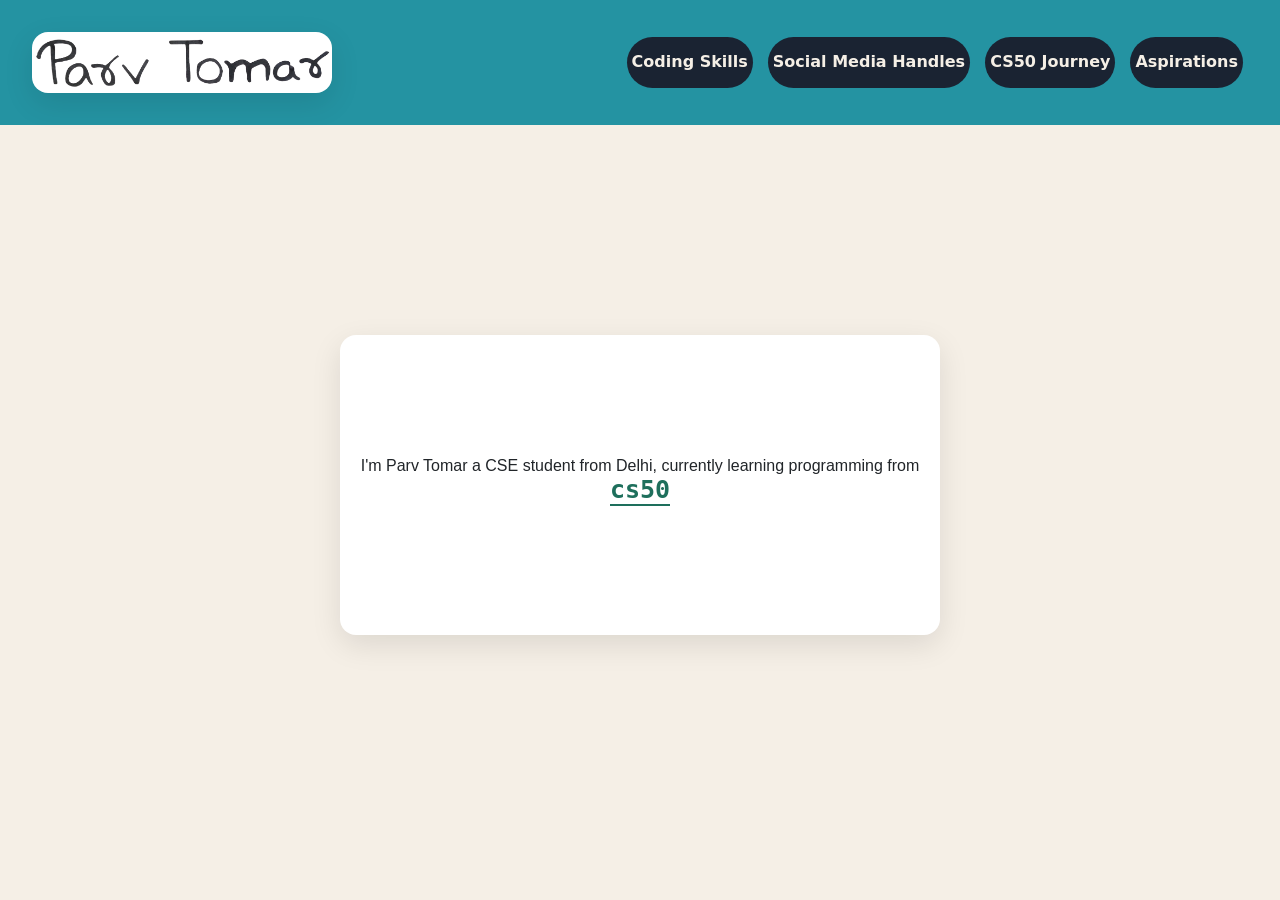
<file: index.html>
<!DOCTYPE html>

<html lang="en">
    <head>
        <link href="https://cdn.jsdelivr.net/npm/bootstrap@5.3.8/dist/css/bootstrap.min.css" rel="stylesheet" integrity="sha384-sRIl4kxILFvY47J16cr9ZwB07vP4J8+LH7qKQnuqkuIAvNWLzeN8tE5YBujZqJLB" crossorigin="anonymous">
        <script src="https://cdn.jsdelivr.net/npm/bootstrap@5.3.8/dist/js/bootstrap.bundle.min.js" integrity="sha384-FKyoEForCGlyvwx9Hj09JcYn3nv7wiPVlz7YYwJrWVcXK/BmnVDxM+D2scQbITxI" crossorigin="anonymous"></script>
        <link href="styles.css" rel="stylesheet">
        <script src="script.js" defer></script>
        <title>INTRO</title>
    </head>
    <body>
        <div id ='header'>
            <div class='box'><a href='index.html'><img class='name' src='name.png'></a></div>
            <div id ='btnGroup'>
                <button onclick="location.href='coding-skills.html'" class = 'movement'>Coding Skills</button>
                <button onclick="location.href='social-media.html'" class = 'movement'>Social Media Handles</button>
                <button onclick="location.href='cs50-journey.html'" class = 'movement'>CS50 Journey</button>
                <button onclick="location.href='aspirations.html'" class = 'movement'>Aspirations</button>
            </div>
        </div>
        <div class='page-wrapper'>
            <div class='body'>
                <div class='main-content'>
                    <h1 id='basicIntro'>I'm Parv Tomar a CSE student from Delhi, currently learning programming from <a target='_blank' href="https://cs50.harvard.edu/x/" class="cs50-link">cs50</a></h1>
                </div>
            </div>
        </div>
    </body>
</html>
</file>
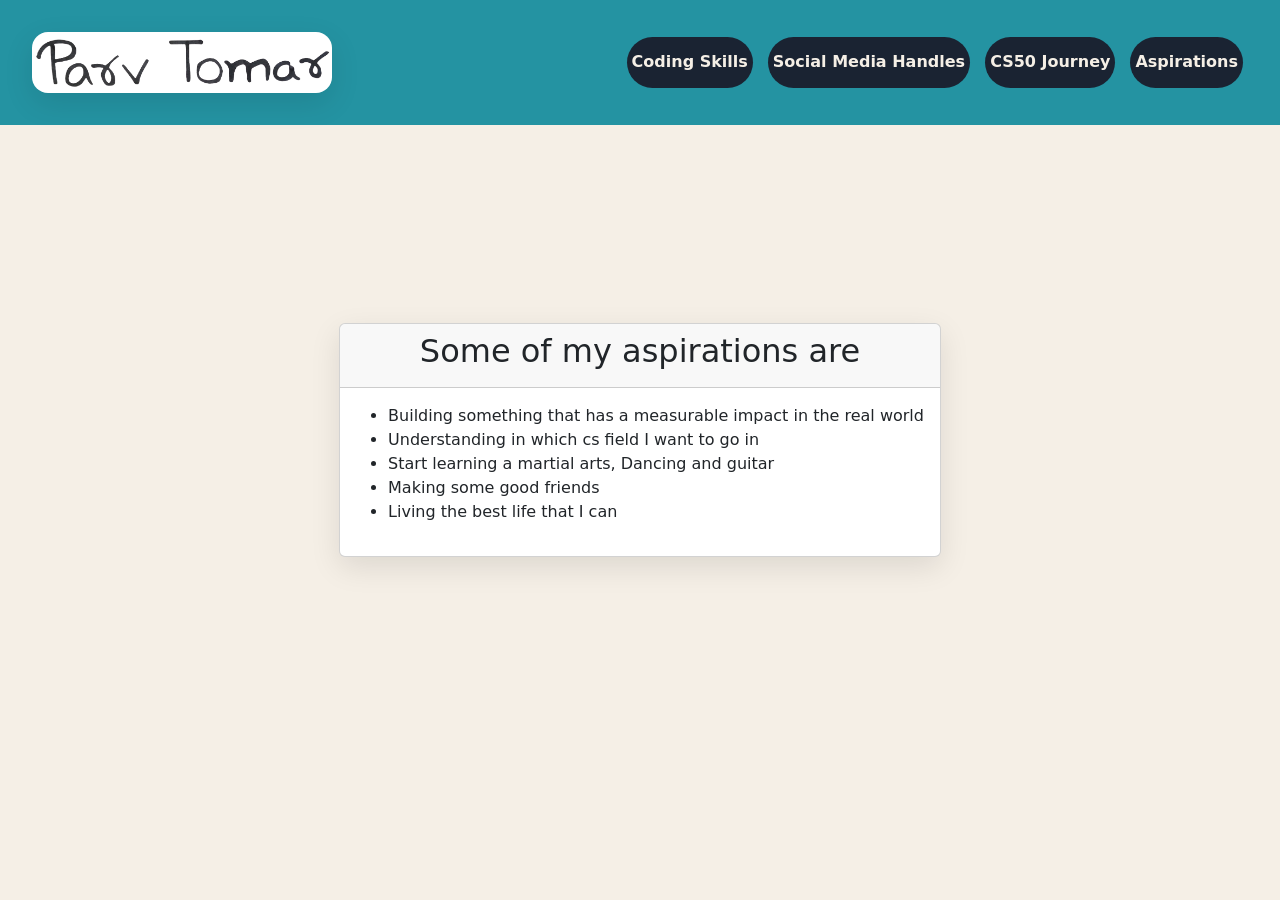
<file: aspirations.html>
<!DOCTYPE html>

<html lang="en">
    <head>
        <link href="https://cdn.jsdelivr.net/npm/bootstrap@5.3.8/dist/css/bootstrap.min.css" rel="stylesheet" integrity="sha384-sRIl4kxILFvY47J16cr9ZwB07vP4J8+LH7qKQnuqkuIAvNWLzeN8tE5YBujZqJLB" crossorigin="anonymous">
        <script src="https://cdn.jsdelivr.net/npm/bootstrap@5.3.8/dist/js/bootstrap.bundle.min.js" integrity="sha384-FKyoEForCGlyvwx9Hj09JcYn3nv7wiPVlz7YYwJrWVcXK/BmnVDxM+D2scQbITxI" crossorigin="anonymous"></script>
        <link href="styles.css" rel="stylesheet">
        <script src="script.js" defer></script>
        <title>Coding Skills</title>
    </head>
    <body>
        <div id = 'header'>
            <div class='box'><a href='index.html'><img class='name' src='name.png'></a></div>
            <div id = 'btnGroup'>
                <button onclick="location.href='coding-skills.html'" class = 'movement'>Coding Skills</button>
                <button onclick="location.href='social-media.html'" class = 'movement'>Social Media Handles</button>
                <button onclick="location.href='cs50-journey.html'" class = 'movement'>CS50 Journey</button>
                <button onclick="location.href='aspirations.html'" class = 'movement'>Aspirations</button>
            </div>
        </div>
        <div id="page-wrapper">
        <div class='aspirations'>
            <div class='card' style='box-shadow: 0px 10px 30px rgba(0, 0, 0, 0.1);'>
                <div class='card-header'>
                    <div class="card-title text-center"><h2>Some of my aspirations are</h2></div>
                </div>
                <div class='card-body'>
                    <ul>
                        <li>
                            Building something that has a measurable impact in the real world
                        </li>
                        <li>
                            Understanding in which cs field I want to go in
                        </li>
                        <li>
                            Start learning a martial arts, Dancing and guitar
                        </li>
                        <li>
                            Making some good friends
                        </li>
                        <li>
                            Living the best life that I can
                        </li>
                    </ul>
                </div>
            </div>
        </div>
        </div>
    </body>
</html>
</file>
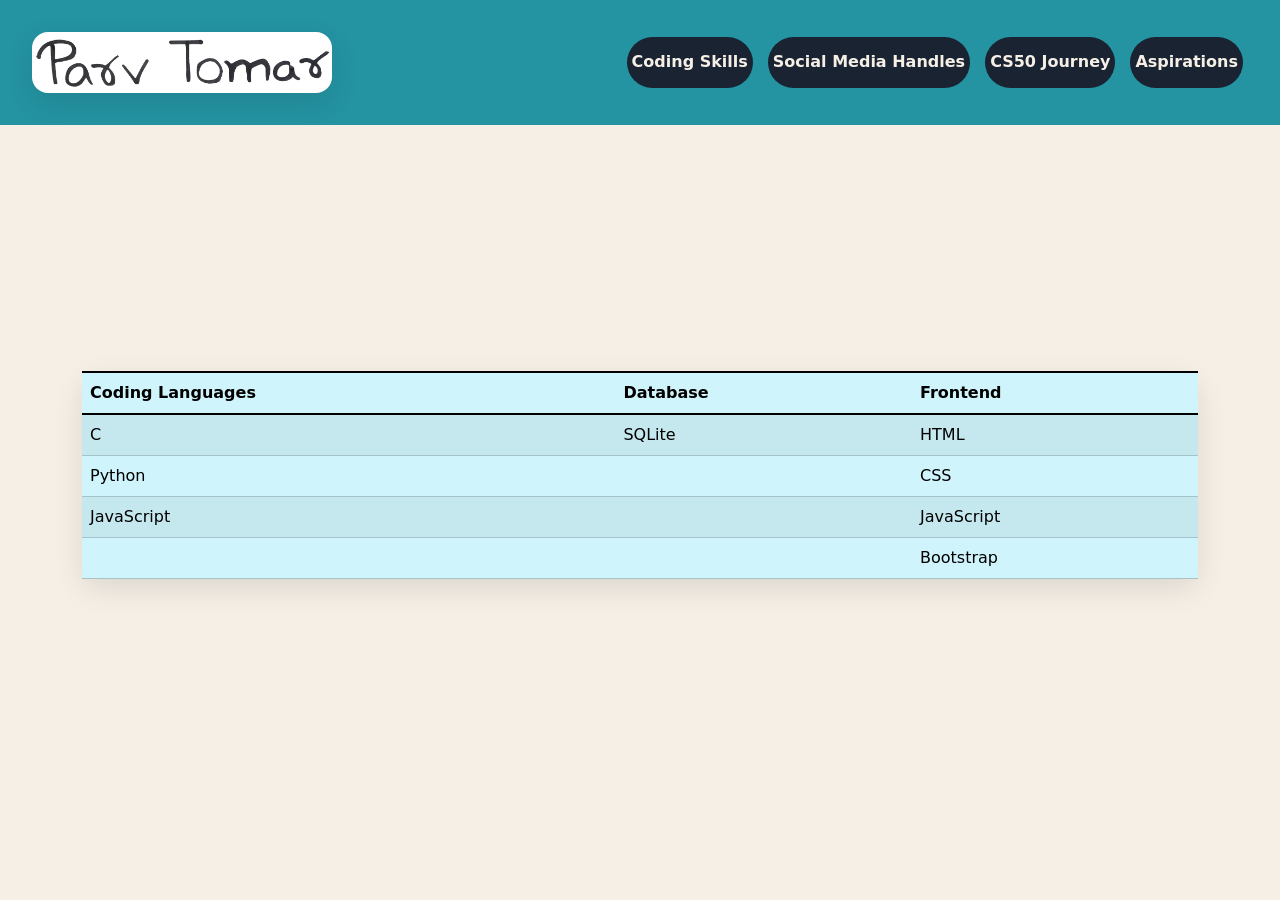
<file: coding-skills.html>
<!DOCTYPE html>

<html lang="en">
    <head>
        <link href="https://cdn.jsdelivr.net/npm/bootstrap@5.3.8/dist/css/bootstrap.min.css" rel="stylesheet" integrity="sha384-sRIl4kxILFvY47J16cr9ZwB07vP4J8+LH7qKQnuqkuIAvNWLzeN8tE5YBujZqJLB" crossorigin="anonymous">
        <script src="https://cdn.jsdelivr.net/npm/bootstrap@5.3.8/dist/js/bootstrap.bundle.min.js" integrity="sha384-FKyoEForCGlyvwx9Hj09JcYn3nv7wiPVlz7YYwJrWVcXK/BmnVDxM+D2scQbITxI" crossorigin="anonymous"></script>
        <link href="styles.css" rel="stylesheet">
        <script src="script.js" defer></script>
        <title>Coding Skills</title>
    </head>
    <body>
        <div id = 'header'>
            <div class='box'><a href='index.html'><img class='name' src='name.png'></a></div>
            <div id = 'btnGroup'>
                <button onclick="location.href='coding-skills.html'" class = 'movement'>Coding Skills</button>
                <button onclick="location.href='social-media.html'" class = 'movement'>Social Media Handles</button>
                <button onclick="location.href='cs50-journey.html'" class = 'movement'>CS50 Journey</button>
                <button onclick="location.href='aspirations.html'" class = 'movement'>Aspirations</button>
            </div>
        </div>
        <div id="page-wrapper">
        <div class='container place'>
                <table class='table table-hover table-striped table-info'>
                    <thead class='table-group-divider'>
                        <tr>
                            <th>Coding Languages</th>
                            <th>Database</th>
                            <th>Frontend</th>
                        </tr>
                    </thead>
                    <tbody class='table-group-divider'>
                        <tr>
                            <td>C</td>
                            <td>SQLite</td>
                            <td>HTML</td>
                        </tr>
                        <tr>
                            <td>Python</td>
                            <td></td>
                            <td>CSS</td>
                        </tr>
                        <tr>
                            <td>JavaScript</td>
                            <td></td>
                            <td>JavaScript</td>
                        </tr>
                        <tr>
                            <td></td>
                            <td></td>
                            <td>Bootstrap</td>
                        </tr>
                    </tbody>
                </table>
        </div>
        </div>
    </body>
</html>
</file>
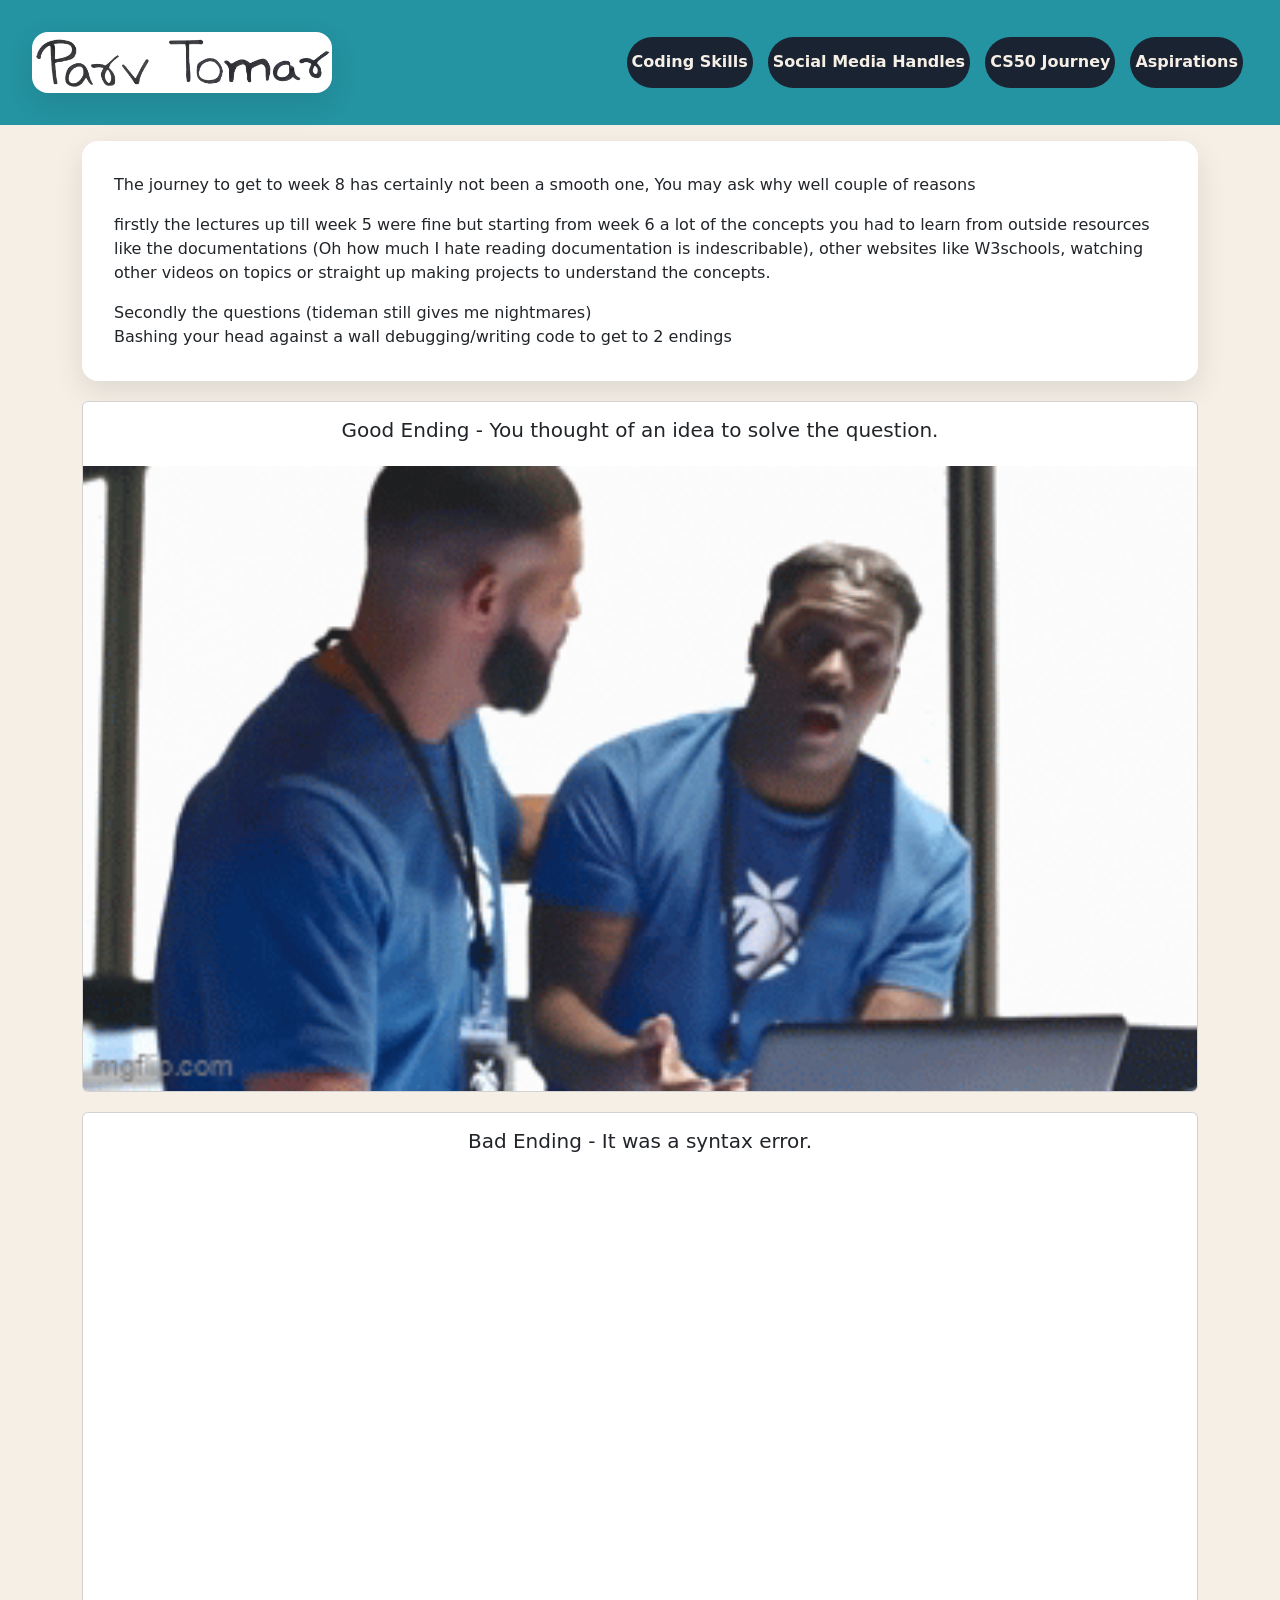
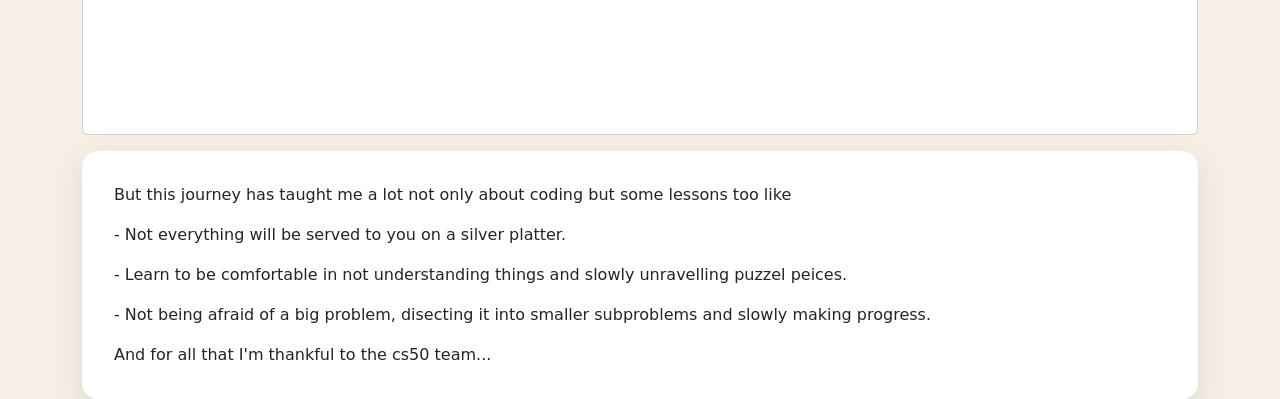
<file: cs50-journey.html>
<!DOCTYPE html>

<html lang="en">
    <head>
        <link href="https://cdn.jsdelivr.net/npm/bootstrap@5.3.8/dist/css/bootstrap.min.css" rel="stylesheet" integrity="sha384-sRIl4kxILFvY47J16cr9ZwB07vP4J8+LH7qKQnuqkuIAvNWLzeN8tE5YBujZqJLB" crossorigin="anonymous">
        <script src="https://cdn.jsdelivr.net/npm/bootstrap@5.3.8/dist/js/bootstrap.bundle.min.js" integrity="sha384-FKyoEForCGlyvwx9Hj09JcYn3nv7wiPVlz7YYwJrWVcXK/BmnVDxM+D2scQbITxI" crossorigin="anonymous"></script>
        <link href="styles.css" rel="stylesheet">
        <script src="script.js" defer></script>
        <title>Coding Skills</title>
    </head>
    <body>
        <div id = 'header'>
            <div class='box'><a href='index.html'><img class='name' src='name.png'></a></div>
            <div id = 'btnGroup'>
                <button onclick="location.href='coding-skills.html'" class = 'movement'>Coding Skills</button>
                <button onclick="location.href='social-media.html'" class = 'movement'>Social Media Handles</button>
                <button onclick="location.href='cs50-journey.html'" class = 'movement'>CS50 Journey</button>
                <button onclick="location.href='aspirations.html'" class = 'movement'>Aspirations</button>
            </div>
        </div>
        <div id="page-wrapper">
        <div class='container'>
            <div class='para'>
            <p>
                The journey to get to week 8 has certainly not been a smooth one, You may ask why well couple of reasons
            </p>
            <p>
                firstly the lectures up till week 5 were fine but starting from week 6 a lot of the concepts you had to learn
                from outside resources like the documentations (Oh how much I hate reading documentation is indescribable), other websites
                like W3schools, watching other videos on topics or straight up making projects to understand the concepts.
            </p>
            <div class='col'>
                Secondly the questions (tideman still gives me nightmares)<br>Bashing your head against a wall debugging/writing code to get to 2 endings
            </div>
            </div>
             <div class="card" style="margin-top: 20px">
                <div class="card-body">
                    <h5 class="card-title text-center">Good Ending - You thought of an idea to solve the question.</h5>
                </div>
                <img src="GoodEnding.gif" class="card-img-bottom" alt="meme">
            </div>
            <div class="card" style="margin-top: 20px">
                <div class="card-body">
                    <h5 class="card-title text-center">Bad Ending - It was a syntax error.</h5>
                </div>
                <video autoplay loop muted>
                    <source src="meme.mp4" type="video/mp4" alt="meme">
                </video>
            </div>
            <div class='para'>
            <p>
                But this journey has taught me a lot not only about coding but some lessons too like
            </p>
            <p>
                 - Not everything will be served to you on a silver platter.
            </p>
            <p>
                 - Learn to be comfortable in not understanding things and slowly unravelling puzzel peices.
            </p>
            <p>
                 - Not being afraid of a big problem, disecting it into smaller subproblems and slowly making progress.
            </p>
            And for all that I'm thankful to the cs50 team...
            </div>
        </div>
        </div>
    </body>
</html>
</file>
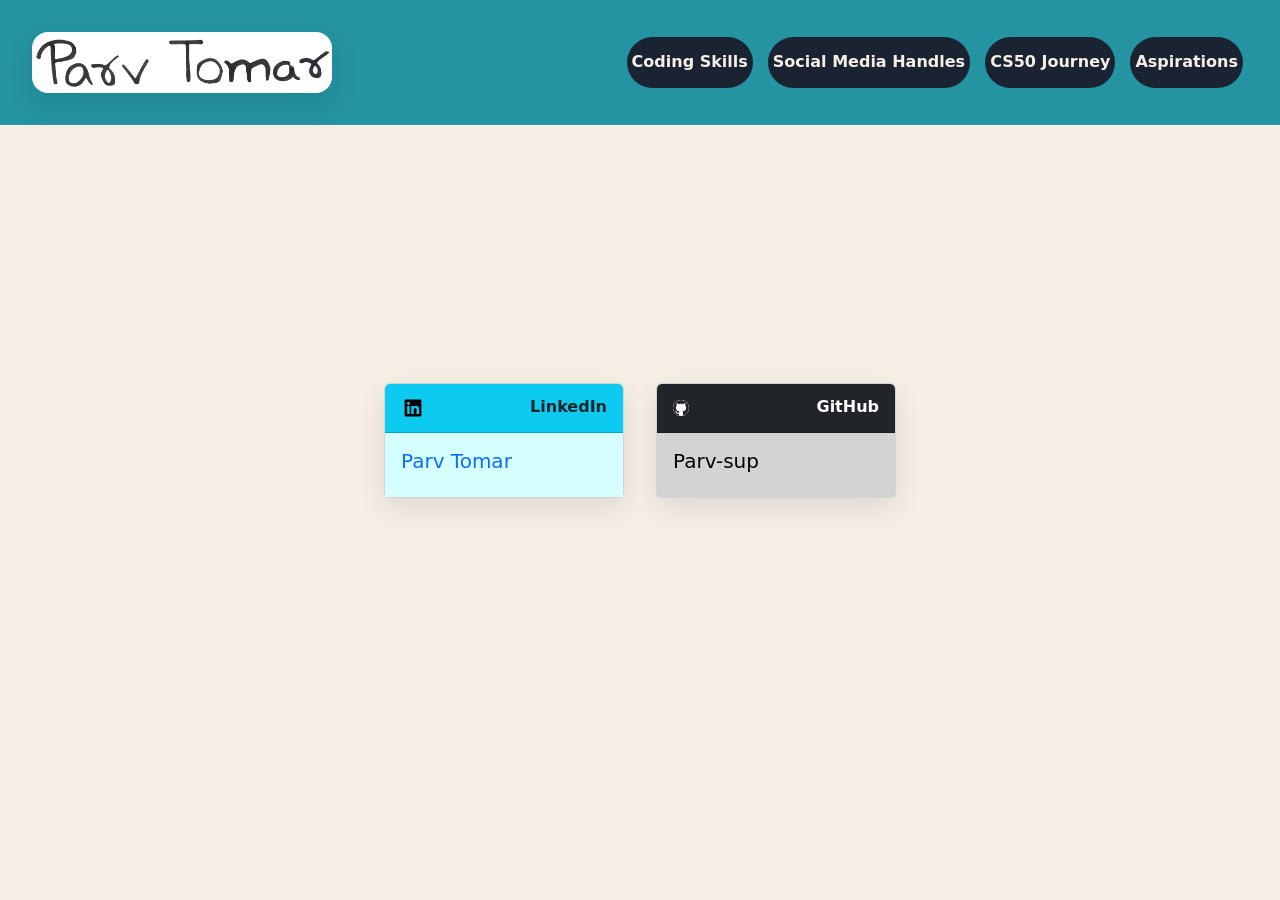
<file: social-media.html>
<!DOCTYPE html>

<html lang="en">
    <head>
        <link href="https://cdn.jsdelivr.net/npm/bootstrap@5.3.8/dist/css/bootstrap.min.css" rel="stylesheet" integrity="sha384-sRIl4kxILFvY47J16cr9ZwB07vP4J8+LH7qKQnuqkuIAvNWLzeN8tE5YBujZqJLB" crossorigin="anonymous">
        <script src="https://cdn.jsdelivr.net/npm/bootstrap@5.3.8/dist/js/bootstrap.bundle.min.js" integrity="sha384-FKyoEForCGlyvwx9Hj09JcYn3nv7wiPVlz7YYwJrWVcXK/BmnVDxM+D2scQbITxI" crossorigin="anonymous"></script>
        <link href="styles.css" rel="stylesheet">
        <script src="script.js" defer></script>
        <title>Social Media Handles</title>
    </head>
    <body>
        <div id = 'header'>
            <div class='box'><a href='index.html'><img class='name' src='name.png'></a></div>
            <div id = 'btnGroup'>
                <button onclick="location.href='coding-skills.html'" class = 'movement'>Coding Skills</button>
                <button onclick="location.href='social-media.html'" class = 'movement'>Social Media Handles</button>
                <button onclick="location.href='cs50-journey.html'" class = 'movement'>CS50 Journey</button>
                <button onclick="location.href='aspirations.html'" class = 'movement'>Aspirations</button>
            </div>
        </div>
        <div id="page-wrapper">
        <div class='socials'>
            <div class="card" style="width: 15rem; box-shadow: 0px 10px 30px rgba(0, 0, 0, 0.1);">
                <div class='card-header bg-info'>
                    <div class="title">
                        <svg xmlns="http://www.w3.org/2000/svg" viewBox="0 0 640 640" width="24" height="24">
                        <path d="M512 96L127.9 96C110.3 96 96 110.5 96 128.3L96 511.7C96 529.5 110.3 544 127.9 544L512 544C529.6 544 544 529.5
                        544 511.7L544 128.3C544 110.5 529.6 96 512 96zM231.4 480L165 480L165 266.2L231.5 266.2L231.5 480L231.4 480zM198.2 160C219.5
                        160 236.7 177.2 236.7 198.5C236.7 219.8 219.5 237 198.2 237C176.9 237 159.7 219.8 159.7 198.5C159.7 177.2 176.9 160 198.2
                        160zM480.3 480L413.9 480L413.9 376C413.9 351.2 413.4 319.3 379.4 319.3C344.8 319.3 339.5 346.3 339.5 374.2L339.5 480L273.1
                        480L273.1 266.2L336.8 266.2L336.8 295.4L337.7 295.4C346.6 278.6 368.3 260.9 400.6 260.9C467.8 260.9 480.3 305.2 480.3 362.8L480.3
                        480z"/></svg>
                        <div class="card-title">LinkedIn</div>
                    </div>
                </div>
                <div class="card-body" style='background-color: #d5ffff'>
                    <h5 class="card-title"><a href='https://www.linkedin.com/in/parv-tomar-6bb9163b5' target="_blank" style='text-decoration: none;' class='link'>Parv Tomar</a></h5>
                </div>
            </div>
            <div class="card" style="width: 15rem; box-shadow: 0px 10px 30px rgba(0, 0, 0, 0.1);">
                <div class="card-header bg-dark">
                    <div class="title">
                        <svg xmlns="http://www.w3.org/2000/svg" width="16" height="16" fill="currentColor" class="bi bi-github" viewBox="0 0 16 16" style='background-color:white; border-radius:2rem'>
                            <path d="M8 0C3.58 0 0 3.58 0 8c0 3.54 2.29 6.53 5.47 7.59.4.07.55-.17.55-.38 0-.19-.01-.82-.01-1.49-2.01.37-2.53-.49-2.69-.94-.09-.23-.48-.94-.82-1.13-.28-.15-.68-.52-.01-.53.63-.01 1.08.58 1.23.82.72 1.21 1.87.87 2.33.66.07-.52.28-.87.51-1.07-1.78-.2-3.64-.89-3.64-3.95 0-.87.31-1.59.82-2.15-.08-.2-.36-1.02.08-2.12 0 0 .67-.21 2.2.82.64-.18 1.32-.27 2-.27s1.36.09 2 .27c1.53-1.04 2.2-.82 2.2-.82.44 1.1.16 1.92.08 2.12.51.56.82 1.27.82 2.15 0 3.07-1.87 3.75-3.65 3.95.29.25.54.73.54 1.48 0 1.07-.01 1.93-.01 2.2 0 .21.15.46.55.38A8.01 8.01 0 0 0 16 8c0-4.42-3.58-8-8-8"/>
                        </svg>
                        <div class="card-title" style='color: white'>GitHub</div>
                    </div>
                </div>
                <div class="card-body" style='background-color: #d3d3d3'>
                    <h5 class="card-title"><a href = 'https://github.com/Parv-sup' target="_blank" style='text-decoration: none; color: black' class='link'>Parv-sup</a></h5>
                </div>
                </div>
            </div>
        </div>
    </body>
</html>
</file>
<file: styles.css>
* {
    margin: 0;
    padding: 0;
    box-sizing: border-box;
}

body {
    background-color: #f5efe6
}

#basicIntro {
    font-size: medium;
    padding: 20px;
    text-align: center;
}

.cs50-link {
    color: #1e6f5c;
    font-family: monospace;
    font-weight: bold;
    text-decoration: none;
    border-bottom: 2px solid #1e6f5c;
    transition: color 0.2s ease, border-color 0.2s ease;
    font-size: 25px;
}

.cs50-link:hover {
    color: #114539;
    border-bottom-color: #114539;
}

#btnGroup {
    display: flex;
    gap: 15px;
    padding: 5px;
}

.movement {
    padding: 5px;
    font-weight: bold;
    background-color: #1a2332;
    color: #f5efe6;
    border-radius: 2rem;
    border: transparent;
    bottom: 0;
    position: relative;
    transition: bottom 0.2s ease;
}

.movement:hover {
    bottom: 3px;
}

#header {
    display: flex;
    justify-content: space-between;
    background-color: #2493A2;
    padding: 2rem;
}

.place {
    display: flex;
    justify-content: center;
    align-items: center;
    min-height: 75vh;
    margin-top: 20px;
}

.table {
    background-color: #fff;
    border-radius: 1rem;
    box-shadow: 0px 10px 30px rgba(0, 0, 0, 0.1);
}

.box {
    background-color: #fff;
    border-radius: 1rem;
    box-shadow: 0px 10px 30px rgba(0, 0, 0, 0.1);
    width: 300px;
    max-width: 600px;
    overflow: auto;
    bottom: 0;
    position: relative;
    transition: bottom 0.2s ease;
}

.box:hover {
    bottom: 3px;
}
.name {
    width: 300px;  /* Scales width down to 300px */
    height: auto;
}

.body {
    background-color: #f5efe6;
    display: flex;
    justify-content: center;
    align-items: center;
    min-height: 80vh;
    padding: 1rem;
    font-family: sans-serif;
}

.main-content {
    background-color: #fff;
    border-radius: 1rem;
    box-shadow: 0px 10px 30px rgba(0, 0, 0, 0.1);
    width: 100%;
    max-width: 600px;
    min-height: 300px;
    overflow: auto;
    position: relative;
    display: flex;
    justify-content: center;
    align-items: center;
}

.socials {
    display: flex;
    justify-content: center;
    align-items: center;
    min-height: 70vh;
    gap: 2rem;
}

.title {
    display: flex;
    justify-content: space-between;
    align-items: center;
    .card-title {
        position: relative;
        top: 3px;
        font-weight: bold;
    }
}

.link {
    bottom: 0;
    position: relative;
    transition: bottom 0.2s ease;
}

.link:hover {
    bottom: 3px;
}

.para {
    border-radius: 1rem;
    background-color: white;
    box-shadow: 0px 10px 30px rgba(0, 0, 0, 0.1);
    padding: 2rem;
    margin-top: 1rem;
}

.aspirations {
    display: flex;
    justify-content: center;
    align-items: center;
    min-height: 70vh;
}

#page-wrapper {
    animation: slideUp 0.35s ease-out;
    will-change: transform, opacity;
}

@keyframes slideUp {
    from { transform: translateY(15px); opacity: 0; }
    to { transform: translateY(0); opacity: 1; }
}

#page-wrapper.slide-down {
    animation: slideDown 0.25s ease-in forwards;
}

@keyframes slideDown {
    from { transform: translateY(0); opacity: 1; }
    to { transform: translateY(-15px); opacity: 0; }
}
</file>
